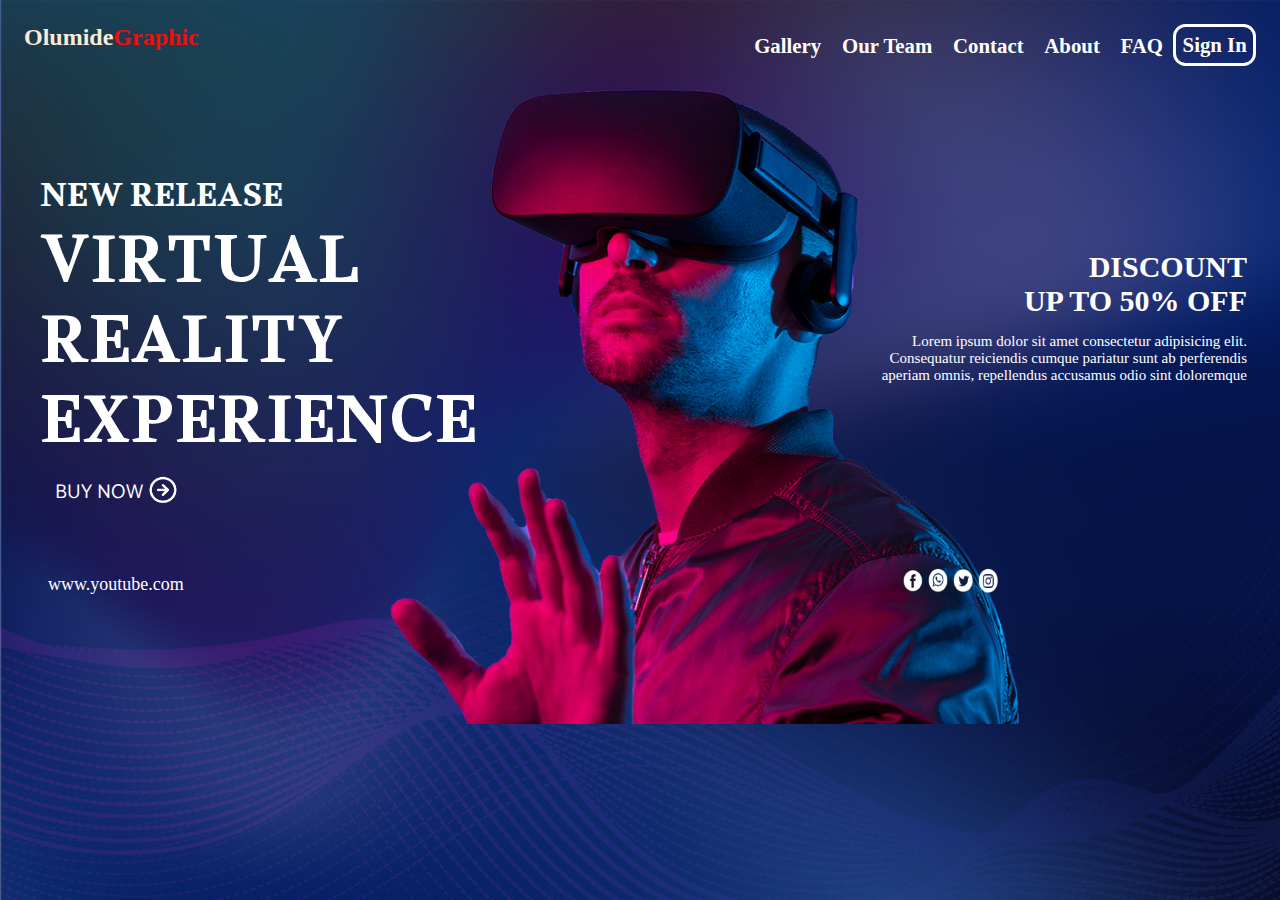
<file: index.html>
<!DOCTYPE html>
<html lang="en">
<head>
    <meta charset="UTF-8">
    <meta http-equiv="X-UA-Compatible" content="IE=edge">
    <meta name="viewport" content="width=device-width, initial-scale=1.0">
    <title>Portfolio</title>
  <link rel="stylesheet" href="Home/css/index.css"> 
  <link rel="icon" type="image/png" sizes="32x32" href="./Home/img/background 121.png"> 
  <script src="Gallery/index.js"></script>
</head>
<body>


    <div class="navbar">
        <div class="container">
            <a class="logo" href="index.html">Olumide<span>Graphic</span></a>

            <img id="mobile-cta" class="mobile-menu" src="Gallery/img/menu.svg" alt="Open Navigation">

            <nav>  
                <img id="mobile-exit" class="mobile-menu-exit" src="Gallery/img/exit.svg" alt="Close Navigation">
                
                <ul class="secondary-nav">
                    <li><a href="gallery.html">Gallery</a></li>
                <li><a href="team.html">Our Team</a></li>
                <li><a href="#">Contact</a></li>
                    <li><a href="about.html">About</a></li>
                <li><a href="#">FAQ</a></li>
                <li><a class="log-in" href="Sign_in.html">Sign In</a></li>
                </ul>
            </nav>
        </div>
    </div>





    <section class="center">
        <div class="center-left">
            <div class="new">
                NEW RELEASE
            </div>

            <div class="virtual">
                VIRTUAL REALITY EXPERIENCE 
           
            </div>

            <div class="buy">
                BUY NOW<a href="index.html"> <img src="Home/img/arrow.png" alt="" srcset=""></a>
 
             </div>

        </div>

        <div class="center-middle">
            <img src="Home/img/person 12.png" alt="" srcset="">

        </div>


        <div class="center-right">
            <div class="discount">
                DISCOUNT <br> UP TO 50% OFF
            </div>

            <div class="lorem">
                <p> Lorem ipsum dolor sit amet consectetur 
                adipisicing elit. Consequatur reiciendis cumque 
                pariatur sunt ab perferendis aperiam omnis,
                repellendus accusamus odio sint doloremque </p>
            </div>
        </div>
    </section>

    <section class="down">
        
        <p class="youtube"> 
            <a href="index.html" >www.youtube.com</a>
        </p>

        <div class="icon">
            <a href="http://m.me/Olumide Emmanuel" target="_blank"> <img  src="Home/img/icon 1 facebook.png" alt="facebook" srcset=""></a>
            <a href="https://wa.link/3yh1e9" target="_blank"> <img src="Home/img/icon 2 whatapp.png" alt="whatapp" srcset=""></a>
            <a href="http://www.twitter.com/Olumhidey_Emma" target="_blank"> <img src="Home/img/icon 3 twitter.png" alt="twitter" srcset=""></a>
            <a href=""> <img src="Home/img/icon 4 instagram.png" alt="instagram" srcset=""></a>
         </div>
    </section>



    <script>

        const mobileBtn = document.getElementById('mobile-cta')
              nav = document.querySelector('nav')
              mobileBtnExit = document.getElementById('mobile-exit');
    
        mobileBtn.addEventListener('click', () => {
            nav.classList.add('menu-btn');
        })
    
        mobileBtnExit.addEventListener('click', () => {
            nav.classList.remove('menu-btn');
        })
    
    
    
    </script>
</body>
</file>
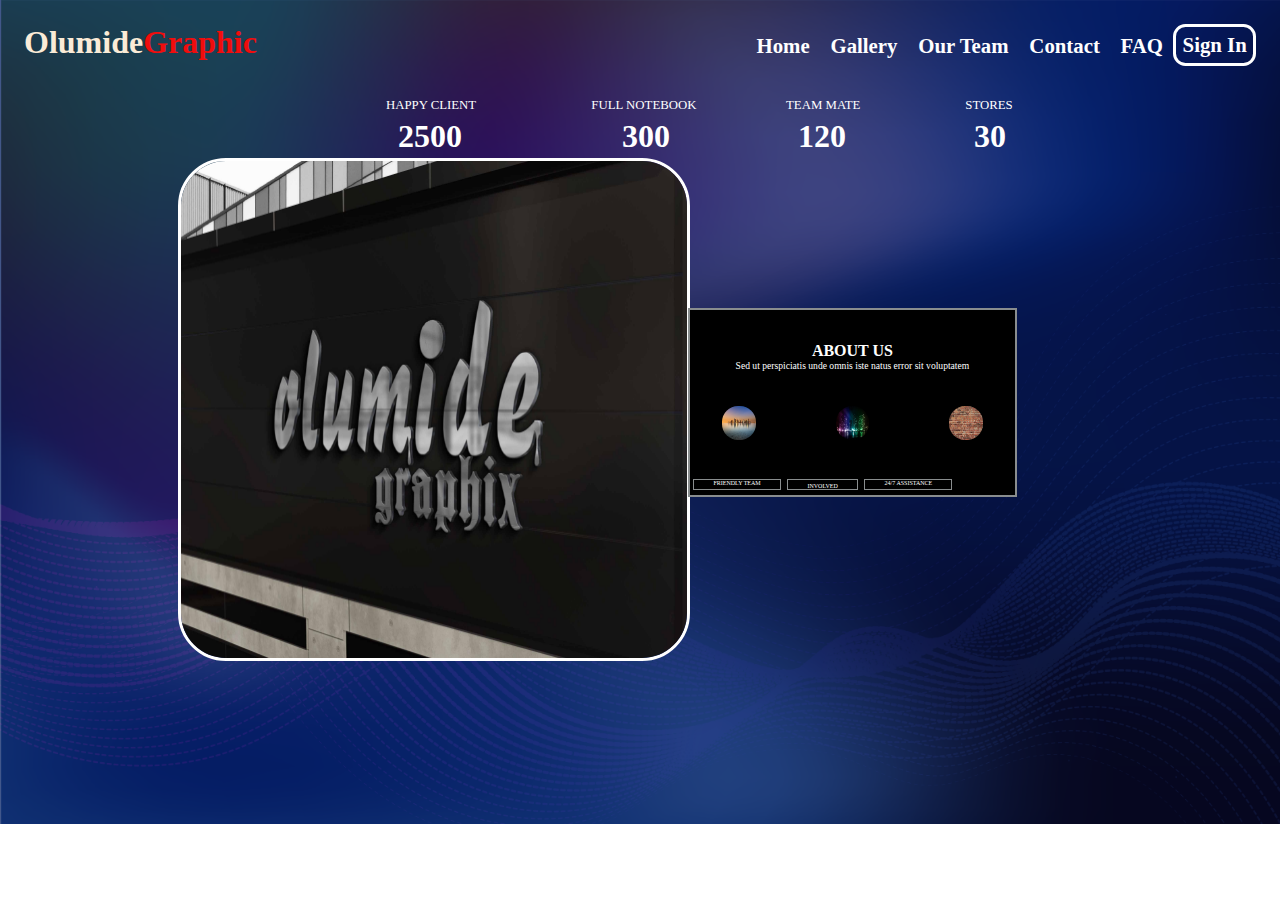
<file: about.html>
<!DOCTYPE html>
<html lang="en">
<head>
    <meta charset="UTF-8">
    <meta http-equiv="X-UA-Compatible" content="IE=edge">
    <meta name="viewport" content="width=device-width, initial-scale=1.0">
    <title>Document</title>
    <link rel="stylesheet" href="About/css/about.css">
</head>
<body>
    
    <div class="navbar">
        <div class="container">
            <a class="logo" href="index.html">Olumide<span>Graphic</span></a>

            <img id="mobile-cta" class="mobile-menu" src="About/img/menu.svg" alt="Open Navigation">

            <nav>
                <img id="mobile-exit" class="mobile-menu-exit" src="About/img/exit.svg" alt="Close Navigation">
                
                <ul class="secondary-nav">
                    <li><a href="index.html">Home</a></li>
                    <li><a href="gallery.html">Gallery</a></li>
                <li><a href="team.html">Our Team</a></li>
                <li><a href="#">Contact</a></li>
                <li><a href="#">FAQ</a></li>
                <li><a class="log-in" href="Sign_in.html">Sign In</a></li>
                </ul>
            </nav>
        </div>
    </div>
    
    
    <!-- <section class="navbar">   
        <div class="container">
        
            <a class="logo" href="/index.html">About<span></span></a>
          <nav>
            <ul>
                <li><a href="/Home/index.html">Home</a></li>
                <li><a href="/Gallery/index.html">Gallery</a></li>
                <li><a href="/Our Team/team.html">Our Team</a></li>
                <li><a href="#">Contact</a></li>
                <li><a href="#">FAQ</a></li>
                <li><a class="log-in" href="/Sign In/Sign_in.html">Sign In</a></li>
            </ul>
        </nav>
        </div>
    </section> -->



    <section class="testimonials" id="testimonials">
        <div class="number">
            <div class="a"> 2500</div>
            <div class="b">300</div>
            <div class="c">120</div>
            <div class="d">30 <br></div> 
        </div>
        <div class="letters">
            <div class="ab">HAPPY CLIENT</div>
            <div class="bb">FULL NOTEBOOK</div>
            <div class="cb">TEAM MATE</div>
            <div class="db">STORES</div>    
        </div>
        <div>
            <img src="About/img/olumide mck up 2(1).jpg" alt="" class="img">
        </div>                    
    </section>

    <section class="about" id="about">            
       
        <div class="about-us">
            <div class="our">
                ABOUT US
            </div>
            <div class="our-w">
                Sed ut perspiciatis unde omnis iste natus error sit voluptatem 
            </div>

            <div class="number">
                <div class="a"> <img src="About/img/1.jpg" alt=""></div>
                <div class="b"><img src="About/img/2.jpg" alt=""></div>
                <div class="c"><img src="About/img/20210105_143340.jpg" alt=""></div>
            </div>
            <div class="letters">
                <div class="ab">FRIENDLY TEAM</div>
                <div class="bb">INVOLVED</div>
                <div class="cb">24/7 ASSISTANCE</div>
            </div>
        </div>
    </section>

    <script>

        const mobileBtn = document.getElementById('mobile-cta')
              nav = document.querySelector('nav')
              mobileBtnExit = document.getElementById('mobile-exit');

        mobileBtn.addEventListener('click', () => {
            nav.classList.add('menu-btn');
        })

        mobileBtnExit.addEventListener('click', () => {
            nav.classList.remove('menu-btn');
        })



    </script>
</body>
</html>
</file>
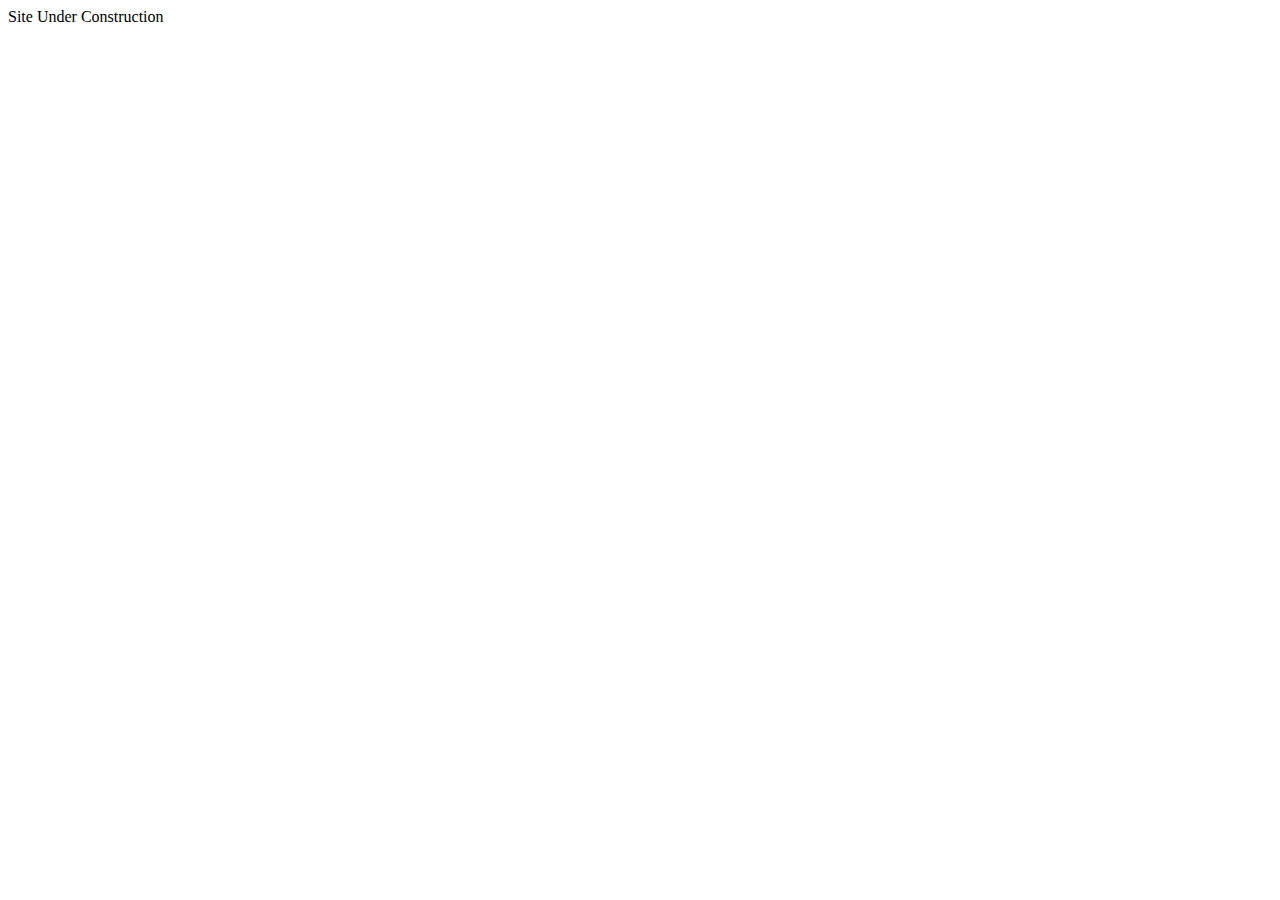
<file: create.html>
<!DOCTYPE html>
<html lang="en">
<head>
    <meta charset="UTF-8">
    <meta http-equiv="X-UA-Compatible" content="IE=edge">
    <meta name="viewport" content="width=device-width, initial-scale=1.0">
    <title>Document</title>
</head>
<body>
    Site Under Construction
</body>
</html>
</file>
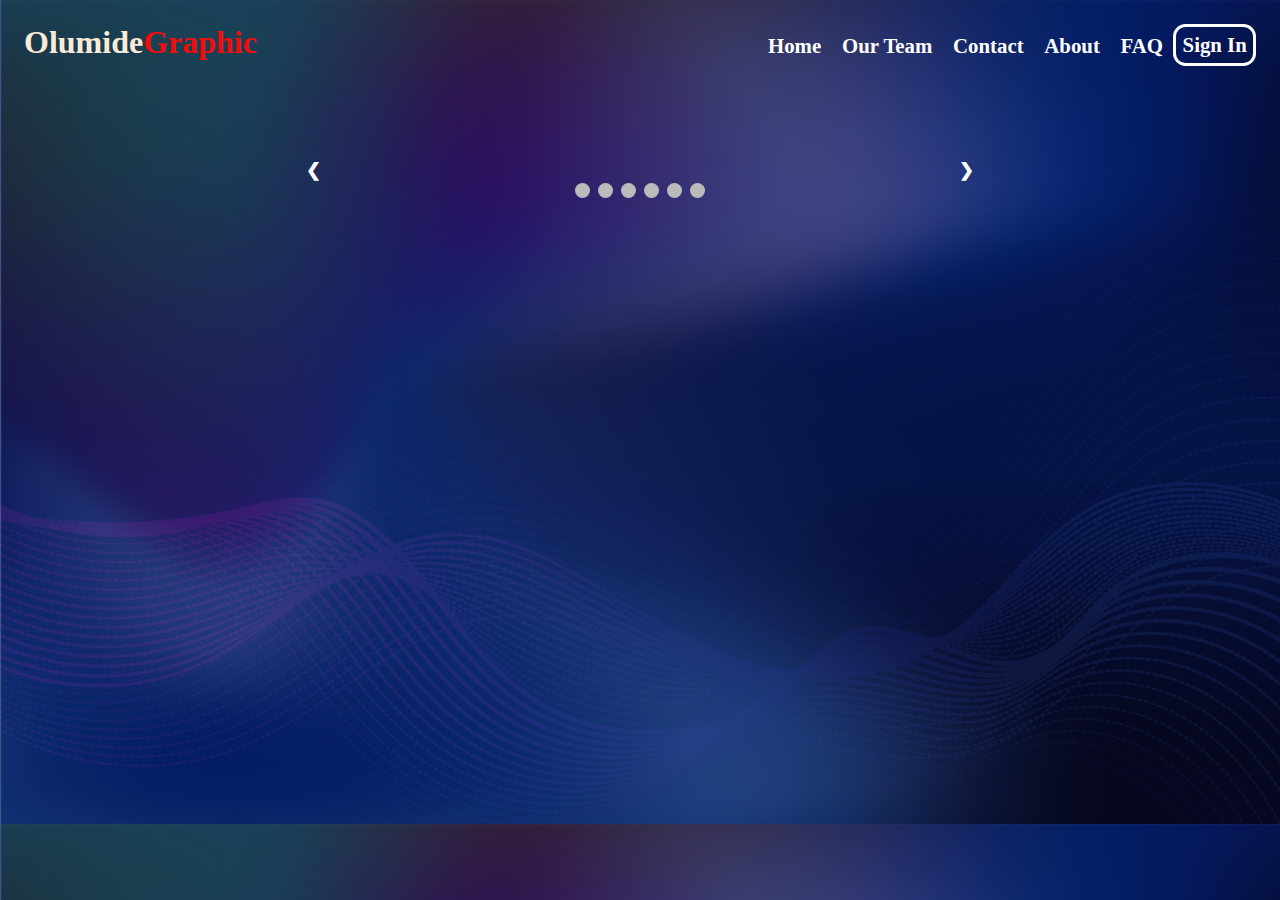
<file: gallery.html>
<!DOCTYPE html>
<html lang="en">
<head>
    <meta charset="UTF-8">
    <meta http-equiv="X-UA-Compatible" content="IE=edge">
    <meta name="viewport" content="width=device-width, initial-scale=1.0">
    <title>Document</title>
  <link rel="stylesheet" href="Gallery/css/gallery.css">  
  <script src="Gallery/index.js"></script>
</head>
<body>


    <div class="navbar">
        <div class="container">
            <a class="logo" href="index.html">Olumide<span>Graphic</span></a>

            <img id="mobile-cta" class="mobile-menu" src="Gallery/img/menu.svg" alt="Open Navigation">

            <nav>
                <img id="mobile-exit" class="mobile-menu-exit" src="Gallery/img/exit.svg" alt="Close Navigation">
                
                <ul class="secondary-nav">
                    <li><a href="index.html">Home</a></li>
                <li><a href="team.html">Our Team</a></li>
                <li><a href="#">Contact</a></li>
                    <li><a href="about.html">About</a></li>
                <li><a href="#">FAQ</a></li>
                <li><a class="log-in" href="Sign_in.html">Sign In</a></li>
                </ul>
            </nav>
        </div>
    </div>




    <!-- <section class="navbar">

        
        
        <div class="container">
        
            <a class="logo" href="/index.html">Gallery<span></span></a>
          <nav>
            <ul>
                <li><a href="/Home/index.html">Home</a></li>
                <li><a href="/Our Team/team.html">Our Team</a></li>
                <li><a href="#">Contact</a></li>
                <li><a href="/About/about.html">About</a></li>
                <li><a href="#">FAQ</a></li>
                <li><a class="log-in" href="/Sign In/Sign_in.html">Sign In</a></li>
            </ul>
        </nav>
        </div>
    </section> -->
    

<section class="Slideshow ">
    <!-- Slideshow container -->
    <div class="slideshow-container">

        <!-- Full-width images with number and caption text -->
        <div class="mySlides fade">
        <div class="numbertext">1 / 6</div>
        <img src="Gallery/img/1.jpg" style="width:100%">
        <div class="text">Caption One</div>
        </div>

        <div class="mySlides fade">
        <div class="numbertext">2 / 6</div>
        <img src="Gallery/img/2.jpg" style="width:100%">
        <div class="text">Caption Two</div>
        </div>

        <div class="mySlides fade">
        <div class="numbertext">3 / 6</div>
        <img src="Gallery/img/3.jpg" style="width:100%">
        <div class="text">Caption Three</div>
        </div>

        
        <div class="mySlides fade">
        <div class="numbertext">4 / 6</div>
        <img src="Gallery/img/2.jpg"  style=" width:100%">
        <div class="text">Caption Four</div>
        </div>

        
        <div class="mySlides fade">
            <div class="numbertext">5 / 6</div>
            <img src="Gallery/img/5.jpg" style="width:100%">
            <div class="text">Caption Five</div>
            </div>


            <div class="mySlides fade">
                <div class="numbertext">6 / 6</div>
                <img src="Gallery/img/6.jpg" style="width:100%">
                <div class="text">Caption Six</div>
                </div>
        <!-- Next and previous buttons -->
        <a class="prev" onclick="plusSlides(-1)">&#10094;</a>
        <a class="next" onclick="plusSlides(1)">&#10095;</a>
    </div>
    <br>

        <!-- The dots/circles -->
        <div style="text-align:center">
            <span class="dot" onclick="currentSlide(1)"></span>
            <span class="dot" onclick="currentSlide(2)"></span>
            <span class="dot" onclick="currentSlide(3)"></span>
            <span class="dot" onclick="currentSlide(4)"></span>
            <span class="dot" onclick="currentSlide(5)"></span>
            <span class="dot" onclick="currentSlide(6)"></span>
    </div>
</section>

<script>

    const mobileBtn = document.getElementById('mobile-cta')
          nav = document.querySelector('nav')
          mobileBtnExit = document.getElementById('mobile-exit');

    mobileBtn.addEventListener('click', () => {
        nav.classList.add('menu-btn');
    })

    mobileBtnExit.addEventListener('click', () => {
        nav.classList.remove('menu-btn');
    })



</script>


</body>
</html>
</file>
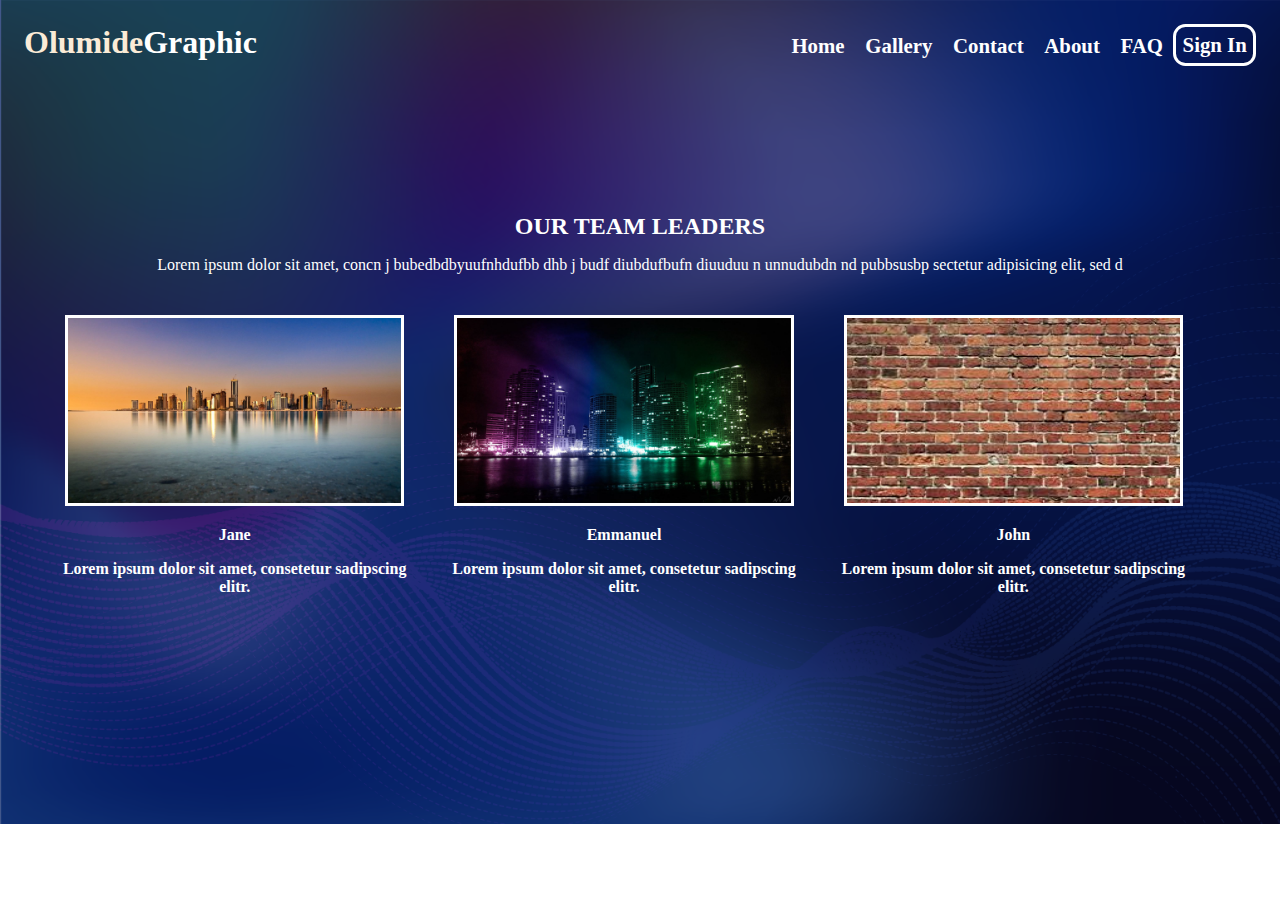
<file: team.html>
<!DOCTYPE html>
<html lang="en">
<head>
    <meta charset="UTF-8">
    <meta http-equiv="X-UA-Compatible" content="IE=edge">
    <meta name="viewport" content="width=device-width, initial-scale=1.0">
    <title>Document</title>
    <link rel="stylesheet" href="Our Team/css/team.css">  
  <script src="#"></script>
</head>
<body>
    
    <div class="navbar">
        <div class="container">
            <a class="logo" href="index.html">Olumide<span>Graphic</span></a>

            <img id="mobile-cta" class="mobile-menu" src="Our Team/img/menu.svg" alt="Open Navigation">

            <nav>
                <img id="mobile-exit" class="mobile-menu-exit" src="Our Team/img/exit.svg" alt="Close Navigation">
                
                <ul class="secondary-nav">
                    <li><a href="index.html">Home</a></li>
                <li><a href="gallery.html">Gallery</a></li>
                <li><a href="#">Contact</a></li>
                    <li><a href="about.html">About</a></li>
                <li><a href="#">FAQ</a></li>
                <li><a class="log-in" href="Sign_in.html">Sign In</a></li>
                </ul>
            </nav>
        </div>
    </div>
    
    
    
    <!-- <section class="navbar">

        
        
        <div class="container">
        
            <a class="logo" href="/index.html">Our Team<span></span></a>
          <nav>
            <ul>
                <li><a href="/Home/index.html">Home</a></li>
                <li><a href="/Gallery/index.html">Gallery</a></li>
                <li><a href="#">Contact</a></li>
                <li><a href="/About/about.html">About</a></li>
                <li><a href="#">FAQ</a></li>
                <li><a class="log-in" href="/Sign In/Sign_in.html">Sign In</a></li>
            </ul>
        </nav>
        </div>
    </section> -->

    <section class="team-leader">
        <div class="our">
            OUR TEAM LEADERS
        </div>

        <div class="note">
            Lorem ipsum dolor sit amet, concn j  bubedbdbyuufnhdufbb  dhb j budf  diubdufbufn diuuduu  n  unnudubdn    nd pubbsusbp sectetur adipisicing elit, sed d
        </div>
        <div class="team-3">
            <ul>
                <li>
                    <img src="Our Team/img/1.jpg"><br>
                    <div class="name1">  Jane
                        <div class="name11">Lorem ipsum dolor sit amet, consetetur sadipscing elitr.
                        </div> 
                    </div>
                </li>
                                    
                <li>
                    <img src="Our Team/img/2.jpg"><br>
                    <div class="name2">  Emmanuel
                        <div class="name22">  Lorem ipsum dolor sit amet, consetetur sadipscing elitr.
                        </div> 
                    </div>
                </li>

                <li>
                    <img src="Our Team/img/20210105_143340.jpg"><br>
                    <div class="name3">John
                        <div class="name33"> Lorem ipsum dolor sit amet, consetetur sadipscing elitr.
                        </div> 
                    </div>
                </li>

            </ul>
        </div>
    </section>


    <script>

        const mobileBtn = document.getElementById('mobile-cta')
              nav = document.querySelector('nav')
              mobileBtnExit = document.getElementById('mobile-exit');

        mobileBtn.addEventListener('click', () => {
            nav.classList.add('menu-btn');
        })

        mobileBtnExit.addEventListener('click', () => {
            nav.classList.remove('menu-btn');
        })



    </script>
</body>
</html>
</file>
<file: Home/css/index.css>
@import url("https://fonts.googleapis.com/css2?family=Alkalami&display=swap");
@import url("https://fonts.googleapis.com/css2?family=Passion+One&display=swap");
@import url("https://fonts.googleapis.com/css2?family=Catamaran:wght@300&display=swap");
body {
  position: relative;
  background-image: url("../img/background 121.png");
  background-repeat: no-repeat;
  background-size: auto;
  color: white;
  overflow-x: hidden;
  height: 100%;
}

.navbar {
  padding: 1em;
}

.navbar .logo {
  color: antiquewhite;
  text-decoration: none;
  font-weight: bolder;
  font-size: 1.5em;
}

.navbar .logo span {
  color: #f00d0d;
}

.navbar nav {
  display: none;
}

.navbar .container {
  display: -webkit-box;
  display: -ms-flexbox;
  display: flex;
  place-content: space-between;
}

.navbar .mobile-menu {
  cursor: pointer;
}

a {
  color: #444444;
}

ul {
  list-style-type: none;
  margin: 0;
  padding: 0;
}

section {
  padding: 5em 2em;
}

nav.menu-btn {
  display: block;
}

nav {
  position: fixed;
  z-index: 999;
  width: 66%;
  right: 0;
  top: 0;
  background: #20272E;
  height: 100vh;
  padding: 1em;
}

nav ul.primary-nav {
  margin-top: 5em;
}

nav li a {
  color: white;
  text-decoration: none;
  display: block;
  padding: .5em;
  font-size: 1.3em;
  text-align: right;
}

nav li a:hover {
  -webkit-text-decoration: solid;
          text-decoration: solid;
  color: #0bdf8e;
}

.mobile-menu-exit {
  float: right;
  margin: .5em;
  cursor: pointer;
}

.center {
  margin: 15px;
  padding: 0px;
}

.center .center-left {
  padding: 2px;
}

.center .new {
  font-family: 'Alkalami', serif;
  text-align: center;
  font-size: 25px;
}

.center .virtual {
  font-family: 'Alkalami', serif;
  text-align: center;
  font-size: 40px;
  line-height: 40px;
  font-family: 'Passion One', cursive;
}

.center .buy {
  padding-top: 20px;
  font-family: 'Catamaran', sans-serif;
  display: -webkit-box;
  display: -ms-flexbox;
  display: flex;
  padding-left: 30px;
}

.center .buy img {
  width: 15px;
  height: 15px;
}

.center .center-middle img {
  padding-top: 26px;
  width: 15em;
  min-height: 15rem;
  margin-left: auto;
  margin-right: auto;
  display: block;
  border: 5px solid white;
}

.center .center-right {
  padding: 10px;
}

.center .center-right .discount {
  font-weight: bold;
}

.down {
  padding: 0px;
  display: -webkit-box;
  display: -ms-flexbox;
  display: flex;
}

.down .youtube {
  padding-left: 25px;
}

.down .youtube a {
  text-decoration: none;
  color: white;
  font-size: 15px;
}

.down .youtube a:hover {
  color: white;
}

.down .youtube a:active {
  color: #0400ff;
}

.down .icon {
  padding-top: 15px;
  padding-left: 20px;
}

.down .icon img {
  height: 25px;
  width: 25x;
  padding-right: 5px;
}

@media only screen and (min-width: 375px) {
  .down {
    padding: 0px;
    display: -webkit-box;
    display: -ms-flexbox;
    display: flex;
  }
  .down .youtube {
    padding-left: 25px;
  }
  .down .youtube a {
    text-decoration: none;
    color: white;
    font-size: 15px;
  }
  .down .youtube a:hover {
    color: white;
  }
  .down .youtube a:active {
    color: #0400ff;
  }
  .down .icon {
    padding-top: 15px;
    padding-left: 70px;
  }
  .down .icon img {
    height: 25px;
    width: 25x;
    padding-right: 5px;
  }
}

@media only screen and (min-width: 768px) {
  body {
    overflow-y: hidden;
    overflow-x: hidden;
  }
  .mobile-menu, .mobile-menu-exit {
    display: none;
  }
  .logo {
    color: antiquewhite;
    text-decoration: none;
    font-weight: bolder;
    font-size: 2em;
  }
  .logo span {
    color: #f00d0d;
  }
  .navbar {
    -webkit-box-pack: justify;
        -ms-flex-pack: justify;
            justify-content: space-between;
  }
  .navbar nav {
    display: -ms-grid;
    display: grid;
    background: none;
    position: unset;
    height: auto;
    width: 100%;
    padding: 0;
  }
  .secondary-nav {
    display: -webkit-box;
    display: -ms-flexbox;
    display: flex;
    -webkit-box-pack: end;
        -ms-flex-pack: end;
            justify-content: end;
  }
  li {
    list-style-type: none;
  }
  li a {
    text-decoration: none;
    cursor: pointer;
    color: white;
    padding: .1em 1em;
    font-weight: bold;
  }
  li a:hover {
    -webkit-text-decoration: solid;
            text-decoration: solid;
    color: #0bdf8e;
  }
  .log-in {
    color: white;
    border: 3px solid white;
    padding: .3em;
    border-radius: .6em;
  }
  .log-in:hover {
    background-color: #7a73b9;
    color: white;
  }
  .center {
    margin: 15px;
    padding: 0px;
    display: -webkit-box;
    display: -ms-flexbox;
    display: flex;
  }
  .center .center-left {
    padding: 0px;
  }
  .center .new {
    font-family: 'Alkalami', serif;
    text-align: left;
    font-size: 25px;
    padding-top: 70px;
    padding-left: 15px;
  }
  .center .virtual {
    font-family: 'Alkalami', serif;
    text-align: left;
    font-size: 60px;
    line-height: 50px;
    padding-left: 15px;
    font-family: 'Passion One', cursive;
  }
  .center .buy {
    padding-top: 10px;
    font-family: 'Catamaran', sans-serif;
    display: -webkit-box;
    display: -ms-flexbox;
    display: flex;
    padding-left: 15px;
    font-size: 20px;
  }
  .center .buy img {
    padding-left: 5px;
    width: 15px;
    height: 15px;
  }
  .center .center-middle img {
    position: absolute;
    padding-left: 0px;
    padding-top: 60px;
    min-width: 30em;
    min-height: 30em;
    left: 30%;
    border: 0px;
  }
  .center .center-right {
    padding: 0px;
    padding-top: 130px;
  }
  .center .center-right .discount {
    font-weight: bold;
    font-size: 18px;
    text-align: right;
  }
  .center .center-right .lorem {
    font-size: 13px;
    text-align: right;
    padding-left: 200px;
  }
  .down {
    position: absolute;
    top: 120%;
    padding: 0px;
    display: -webkit-box;
    display: -ms-flexbox;
    display: flex;
  }
  .down .youtube {
    padding-left: 0px;
  }
  .down .youtube a {
    text-decoration: none;
    color: white;
    font-size: 20px;
  }
  .down .youtube a:hover {
    color: white;
  }
  .down .youtube a:active {
    color: #0400ff;
  }
  .down .icon {
    padding-top: 20px;
    padding-left: 460px;
  }
  .down .icon img {
    height: 20px;
    width: 20px;
    padding-right: 5px;
  }
}

@media only screen and (min-width: 1024px) {
  .center {
    margin: 15spx;
    padding: 0px;
    display: -webkit-box;
    display: -ms-flexbox;
    display: flex;
  }
  .center .center-left {
    padding: 2px;
    padding-top: 0px;
  }
  .center .new {
    font-family: 'Alkalami', serif;
    text-align: left;
    font-size: 35px;
  }
  .center .virtual {
    font-family: 'Alkalami', serif;
    text-align: left;
    font-size: 70px;
    line-height: 80px;
  }
  .center .buy {
    padding-top: 0px;
    font-family: 'Catamaran', sans-serif;
    display: -webkit-box;
    display: -ms-flexbox;
    display: flex;
    padding-left: 30px;
    font-size: 20px;
  }
  .center .buy img {
    padding-left: 5px;
    width: 30px;
    height: 30px;
  }
  .center .center-middle img {
    position: absolute;
    top: 5%;
    left: 30%;
    z-index: 10;
    padding-top: 50px;
    width: 40em;
    height: 40rem;
    margin-left: auto;
    margin-right: auto;
  }
  .center .center-right {
    padding: 10px;
    padding-top: 150px;
  }
  .center .center-right .discount {
    font-weight: bold;
    font-size: 30px;
  }
  .center .center-right .lorem {
    font-size: 15px;
    padding-left: 300px;
  }
  .down {
    position: absolute;
    top: 550px;
    left: 15px;
    margin: 0%;
    display: -webkit-box;
    display: -ms-flexbox;
    display: flex;
  }
  .down .youtube {
    padding-left: 25px;
  }
  .down .youtube a {
    text-decoration: none;
    color: white;
    font-size: 18px;
  }
  .down .youtube a:hover {
    color: white;
  }
  .down .youtube a:active {
    color: #0400ff;
  }
  .down .icon {
    position: absolute;
    top: 10px;
    left: 420px;
    z-index: 10;
    display: -webkit-box;
    display: -ms-flexbox;
    display: flex;
    padding-top: 0px;
  }
  .down .icon img {
    height: 25px;
    width: 35x;
    padding-right: 5px;
  }
}

@media only screen and (min-width: 1366px) {
  .center {
    margin: 15spx;
    padding: 0px;
    display: -webkit-box;
    display: -ms-flexbox;
    display: flex;
  }
  .center .center-left {
    padding: 2px;
    padding-top: 0px;
  }
  .center .new {
    font-family: 'Alkalami', serif;
    text-align: left;
    font-size: 35px;
  }
  .center .virtual {
    font-family: 'Alkalami', serif;
    text-align: left;
    font-size: 70px;
    line-height: 80px;
  }
  .center .buy {
    padding-top: 0px;
    font-family: 'Catamaran', sans-serif;
    display: -webkit-box;
    display: -ms-flexbox;
    display: flex;
    padding-left: 30px;
    font-size: 20px;
  }
  .center .buy img {
    padding-left: 5px;
    width: 30px;
    height: 30px;
  }
  .center .center-middle img {
    position: absolute;
    top: 5%;
    left: 30%;
    z-index: 10;
    padding-top: 50px;
    width: 40em;
    height: 40rem;
    margin-left: auto;
    margin-right: auto;
  }
  .center .center-right {
    padding: 10px;
    padding-top: 150px;
  }
  .center .center-right .discount {
    font-weight: bold;
    font-size: 30px;
  }
  .center .center-right .lorem {
    font-size: 15px;
    padding-left: 300px;
  }
  .down {
    position: absolute;
    top: 550px;
    left: 15px;
    margin: 0%;
    display: -webkit-box;
    display: -ms-flexbox;
    display: flex;
  }
  .down .youtube {
    padding-left: 25px;
  }
  .down .youtube a {
    text-decoration: none;
    color: white;
    font-size: 18px;
  }
  .down .youtube a:hover {
    color: white;
  }
  .down .youtube a:active {
    color: #0400ff;
  }
  .down .icon {
    position: absolute;
    top: 10px;
    left: 720px;
    z-index: 10;
    display: -webkit-box;
    display: -ms-flexbox;
    display: flex;
    padding-top: 0px;
  }
  .down .icon img {
    height: 25px;
    width: 35x;
    padding-right: 15px;
  }
}

@media only screen and (min-width: 1440px) {
  .center {
    margin: 15px;
    padding: 0px;
    display: -webkit-box;
    display: -ms-flexbox;
    display: flex;
  }
  .center .center-left {
    padding: 2px;
    padding-top: 20px;
  }
  .center .new {
    font-family: 'Alkalami', serif;
    text-align: left;
    font-size: 50px;
  }
  .center .virtual {
    font-family: 'Alkalami', serif;
    text-align: left;
    font-size: 90px;
    line-height: 80px;
  }
  .center .buy {
    padding-top: 5px;
    font-family: 'Catamaran', sans-serif;
    display: -webkit-box;
    display: -ms-flexbox;
    display: flex;
    padding-left: 30px;
    font-size: 30px;
  }
  .center .buy img {
    padding-left: 5px;
    width: 30px;
    height: 30px;
  }
  .center .center-middle img {
    position: absolute;
    top: 2%;
    left: 25%;
    z-index: 10;
    padding-top: 50px;
    width: 50em;
    height: 55rem;
    margin-left: auto;
    margin-right: auto;
  }
  .center .center-right {
    padding: 10px;
    padding-top: 350px;
  }
  .center .center-right .discount {
    font-weight: bold;
    font-size: 30px;
  }
  .center .center-right .lorem {
    font-size: 15px;
  }
  .down {
    padding-top: 70px;
    margin: 0%;
    display: -webkit-box;
    display: -ms-flexbox;
    display: flex;
  }
  .down .youtube {
    padding-left: 25px;
  }
  .down .youtube a {
    text-decoration: none;
    color: white;
    font-size: 30px;
  }
  .down .youtube a:hover {
    color: white;
  }
  .down .youtube a:active {
    color: #0400ff;
  }
  .down .icon {
    padding-top: 0px;
    padding-left: 630px;
  }
  .down .icon img {
    height: 25px;
    width: 35x;
    padding-right: 5px;
  }
}
/*# sourceMappingURL=index.css.map */
</file>
<file: About/css/about.css>
@import url("https://fonts.googleapis.com/css2?family=Poppins:wght@400;700&display=swap");
body {
  position: relative;
  background-image: url("../img/background 121.png");
  background-repeat: no-repeat;
  background-size: cover;
  color: white;
  overflow-x: hidden;
}

.navbar {
  padding: 1em;
}

.navbar .logo {
  color: antiquewhite;
  text-decoration: none;
  font-weight: bolder;
  font-size: 2em;
}

.navbar .logo span {
  color: #f00d0d;
}

.navbar nav {
  display: none;
}

.navbar .container {
  display: -webkit-box;
  display: -ms-flexbox;
  display: flex;
  place-content: space-between;
}

.navbar .mobile-menu {
  cursor: pointer;
}

a {
  color: #444444;
}

ul {
  list-style-type: none;
  margin: 0;
  padding: 0;
}

section {
  padding: 5em 2em;
}

nav.menu-btn {
  display: block;
}

nav {
  position: fixed;
  z-index: 999;
  width: 66%;
  right: 0;
  top: 0;
  background: #20272E;
  height: 100vh;
  padding: 1em;
}

nav ul.primary-nav {
  margin-top: 5em;
}

nav li a {
  color: white;
  text-decoration: none;
  display: block;
  padding: .5em;
  font-size: 1.3em;
  text-align: right;
}

nav li a:hover {
  -webkit-text-decoration: solid;
          text-decoration: solid;
  color: #0bdf8e;
}

.mobile-menu-exit {
  float: right;
  margin: .5em;
  cursor: pointer;
}

.testimonials {
  background: none;
  text-align: center;
}

.testimonials .number {
  display: -webkit-box;
  display: -ms-flexbox;
  display: flex;
  color: #ffffff;
  font-weight: bold;
  padding-left: 0em;
  font-size: 1.6em;
  font-family: 'Times New Roman', Times, serif;
}

.testimonials .number .a {
  padding-right: 4em;
}

.testimonials .number .b {
  padding-right: 3em;
}

.testimonials .number .c {
  padding-right: 4em;
}

.testimonials .number .d {
  padding-right: 5em;
}

.testimonials .letters {
  display: -webkit-box;
  display: -ms-flexbox;
  display: flex;
  color: white;
  padding-bottom: 4.5em;
  padding-left: 0.3em;
  font-size: .7em;
  font-family: 'Times New Roman', Times, serif;
}

.testimonials .letters .ab {
  padding-right: 8.9em;
}

.testimonials .letters .bb {
  padding-right: 6em;
}

.testimonials .letters .cb {
  padding-right: 8.5em;
}

.testimonials .letters .db {
  padding-left: 0.7em;
}

.testimonials .img {
  height: 80%;
  width: 80%;
  margin: 0%;
  padding: 0%;
  border: 3px solid #ffffff;
  border-radius: 3em;
}

.about {
  padding: 0em;
  padding-top: 0em;
  padding-left: 4em;
  display: -webkit-box;
  display: -ms-flexbox;
  display: flex;
}

.about img {
  width: 11em;
  height: 8em;
  padding: 2em;
}

.about .about-us {
  padding-top: 2em;
  border: 2px solid #898d8e;
  background: #000000;
}

.about .about-us .our {
  text-align: center;
  font-size: 1em;
  font-weight: bold;
}

.about .about-us .our-w {
  text-align: center;
  font-size: .6em;
}

.about .number {
  display: -webkit-box;
  display: -ms-flexbox;
  display: flex;
  padding-top: .2em;
}

.about .number .a {
  padding-right: 1em;
}

.about .number .a img {
  width: 2.1em;
  height: 2.1em;
  border-radius: 3em;
}

.about .number .b {
  padding-right: 1em;
}

.about .number .b img {
  width: 2.1em;
  height: 2.1em;
  border-radius: 3em;
}

.about .number .c {
  padding-right: 0em;
}

.about .number .c img {
  width: 2.1em;
  height: 2.1em;
  border-radius: 3em;
}

.about .letters {
  display: -webkit-box;
  display: -ms-flexbox;
  display: flex;
  color: white;
  padding-bottom: .5em;
  padding-left: 0em;
  font-size: .2em;
  font-family: 'Times New Roman', Times, serif;
}

.about .letters .ab {
  padding-right: 6em;
  padding-left: 6em;
  border: 1px solid #898d8e;
  margin: 1em;
  text-align: center;
}

.about .letters .bb {
  padding-right: 6em;
  padding-left: 6em;
  padding-top: 1em;
  border: 1px solid #898d8e;
  margin: 1em;
}

.about .letters .cb {
  padding-right: 6em;
  padding-left: 6em;
  border: 1px solid #898d8e;
  margin: 1em;
  text-align: center;
}

@media only screen and (min-width: 768px) {
  .mobile-menu, .mobile-menu-exit {
    display: none;
  }
  .logo {
    color: antiquewhite;
    text-decoration: none;
    font-weight: bolder;
    font-size: 2em;
  }
  .logo span {
    color: #f00d0d;
  }
  .navbar {
    -webkit-box-pack: justify;
        -ms-flex-pack: justify;
            justify-content: space-between;
  }
  .navbar nav {
    display: -ms-grid;
    display: grid;
    background: none;
    position: unset;
    height: auto;
    width: 100%;
    padding: 0;
  }
  .secondary-nav {
    display: -webkit-box;
    display: -ms-flexbox;
    display: flex;
    -webkit-box-pack: end;
        -ms-flex-pack: end;
            justify-content: end;
  }
  li {
    list-style-type: none;
  }
  li a {
    text-decoration: none;
    cursor: pointer;
    color: white;
    padding: .1em 1em;
    font-weight: bold;
  }
  li a:hover {
    -webkit-text-decoration: solid;
            text-decoration: solid;
    color: #0bdf8e;
  }
  .log-in {
    color: white;
    border: 3px solid white;
    padding: .3em;
    border-radius: .6em;
  }
  .log-in:hover {
    background-color: #7a73b9;
    color: white;
  }
  .testimonials {
    background: none;
    text-align: center;
  }
  .testimonials .number {
    display: -webkit-box;
    display: -ms-flexbox;
    display: flex;
    color: #ffffff;
    font-weight: bold;
    padding-left: 5em;
    font-size: 1.6em;
    font-family: 'Times New Roman', Times, serif;
  }
  .testimonials .number .a {
    padding-right: 5em;
  }
  .testimonials .number .b {
    padding-right: 4em;
  }
  .testimonials .number .c {
    padding-right: 4em;
  }
  .testimonials .number .d {
    padding-right: 5em;
  }
  .testimonials .letters {
    display: -webkit-box;
    display: -ms-flexbox;
    display: flex;
    color: white;
    padding-bottom: 4.5em;
    padding-left: 10em;
    font-size: .7em;
    font-family: 'Times New Roman', Times, serif;
  }
  .testimonials .letters .ab {
    padding-right: 8em;
  }
  .testimonials .letters .bb {
    padding-right: 6em;
  }
  .testimonials .letters .cb {
    padding-right: 6em;
  }
  .testimonials .letters .db {
    padding-left: 0.7em;
  }
  .testimonials .img {
    height: 80%;
    width: 80%;
    margin: 0%;
    padding: 0%;
    border: 3px solid #ffffff;
    border-radius: 3em;
  }
  .about {
    padding: 12em;
    padding-top: 1em;
    padding-bottom: 4em;
    display: -webkit-box;
    display: -ms-flexbox;
    display: flex;
  }
  .about img {
    width: 11em;
    height: 8em;
    padding: 2em;
  }
  .about .about-us {
    padding-top: 2em;
    border: 2px solid #898d8e;
    background: #000000;
  }
  .about .about-us .our {
    text-align: center;
    font-size: 1em;
    font-weight: bold;
  }
  .about .about-us .our-w {
    text-align: center;
    font-size: .6em;
  }
  .about .number {
    display: -webkit-box;
    display: -ms-flexbox;
    display: flex;
    padding-top: .2em;
  }
  .about .number .a {
    padding-right: 1em;
  }
  .about .number .a img {
    width: 2.1em;
    height: 2.1em;
    border-radius: 3em;
  }
  .about .number .b {
    padding-right: 1em;
  }
  .about .number .b img {
    width: 2.1em;
    height: 2.1em;
    border-radius: 3em;
  }
  .about .number .c {
    padding-right: 0em;
  }
  .about .number .c img {
    width: 2.1em;
    height: 2.1em;
    border-radius: 3em;
  }
  .about .letters {
    display: -webkit-box;
    display: -ms-flexbox;
    display: flex;
    color: white;
    padding-bottom: .5em;
    padding-left: 0em;
    font-size: .2em;
    font-family: 'Times New Roman', Times, serif;
  }
  .about .letters .ab {
    padding-right: 6em;
    padding-left: 6em;
    border: 1px solid #898d8e;
    margin: 1em;
    text-align: center;
  }
  .about .letters .bb {
    padding-right: 6em;
    padding-left: 6em;
    padding-top: 1em;
    border: 1px solid #898d8e;
    margin: 1em;
  }
  .about .letters .cb {
    padding-right: 6em;
    padding-left: 6em;
    border: 1px solid #898d8e;
    margin: 1em;
    text-align: center;
  }
}

@media only screen and (min-width: 1080px) {
  body {
    overflow-x: hidden;
    overflow-y: hidden;
  }
  .testimonials {
    background: none;
    text-align: center;
  }
  .testimonials .number {
    display: -webkit-box;
    display: -ms-flexbox;
    display: flex;
    color: #ffffff;
    font-weight: bold;
    font-size: 2em;
    font-family: 'Times New Roman', Times, serif;
    position: absolute;
    top: 110px;
    left: 230px;
  }
  .testimonials .number .a {
    padding-right: 5em;
  }
  .testimonials .number .b {
    padding-right: 4em;
  }
  .testimonials .number .c {
    padding-right: 4em;
  }
  .testimonials .number .d {
    padding-right: 5em;
  }
  .testimonials .letters {
    display: -webkit-box;
    display: -ms-flexbox;
    display: flex;
    color: white;
    font-size: .8em;
    font-family: 'Times New Roman', Times, serif;
    position: absolute;
    top: 90px;
    left: 250px;
  }
  .testimonials .letters .ab {
    padding-right: 9em;
  }
  .testimonials .letters .bb {
    padding-right: 7em;
  }
  .testimonials .letters .cb {
    padding-right: 7.5em;
  }
  .testimonials .letters .db {
    padding-left: 0.7em;
  }
  .testimonials .img {
    height: 210%;
    width: 40%;
    margin: 0%;
    padding: 0%;
    border: 3px solid #ffffff;
    border-radius: 3em;
    position: absolute;
    top: 150px;
    left: 170px;
  }
  .about {
    display: -webkit-box;
    display: -ms-flexbox;
    display: flex;
    position: absolute;
    top: 120%;
    right: 5%;
  }
  .about img {
    width: 11em;
    height: 8em;
    padding: 2em;
  }
  .about .about-us {
    padding-top: 2em;
    border: 2px solid #898d8e;
    background: #000000;
  }
  .about .about-us .our {
    text-align: center;
    font-size: 1em;
    font-weight: bold;
  }
  .about .about-us .our-w {
    text-align: center;
    font-size: .6em;
  }
  .about .number {
    display: -webkit-box;
    display: -ms-flexbox;
    display: flex;
    padding-top: .2em;
  }
  .about .number .a {
    padding-right: 1em;
  }
  .about .number .a img {
    width: 2.1em;
    height: 2.1em;
    border-radius: 3em;
  }
  .about .number .b {
    padding-right: 1em;
  }
  .about .number .b img {
    width: 2.1em;
    height: 2.1em;
    border-radius: 3em;
  }
  .about .number .c {
    padding-right: 0em;
  }
  .about .number .c img {
    width: 2.1em;
    height: 2.1em;
    border-radius: 3em;
  }
  .about .letters {
    display: -webkit-box;
    display: -ms-flexbox;
    display: flex;
    color: white;
    padding-bottom: .5em;
    padding-left: 0em;
    font-size: .2em;
    font-family: 'Times New Roman', Times, serif;
  }
  .about .letters .ab {
    padding-right: 6em;
    padding-left: 6em;
    border: 1px solid #898d8e;
    margin: 1em;
    text-align: center;
  }
  .about .letters .bb {
    padding-right: 6em;
    padding-left: 6em;
    padding-top: 1em;
    border: 1px solid #898d8e;
    margin: 1em;
  }
  .about .letters .cb {
    padding-right: 6em;
    padding-left: 6em;
    border: 1px solid #898d8e;
    margin: 1em;
    text-align: center;
  }
}
/*# sourceMappingURL=about.css.map */
</file>
<file: Gallery/css/gallery.css>
@import url("https://fonts.googleapis.com/css2?family=Poppins:wght@400;700&display=swap");
body {
  position: relative;
  background-image: url("../img/background 121.png");
  background-repeat: repeat-y;
  background-size: cover;
  color: white;
  overflow-y: hidden;
}

.navbar {
  padding: 1em;
}

.navbar .logo {
  color: antiquewhite;
  text-decoration: none;
  font-weight: bolder;
  font-size: 2em;
}

.navbar .logo span {
  color: #f00d0d;
}

.navbar nav {
  display: none;
}

.navbar .container {
  display: -webkit-box;
  display: -ms-flexbox;
  display: flex;
  place-content: space-between;
}

.navbar .mobile-menu {
  cursor: pointer;
}

a {
  color: #444444;
}

ul {
  list-style-type: none;
  margin: 0;
  padding: 0;
}

section {
  padding: 5em 2em;
}

nav.menu-btn {
  display: block;
}

nav {
  position: fixed;
  z-index: 999;
  width: 66%;
  right: 0;
  top: 0;
  background: #20272E;
  height: 100vh;
  padding: 1em;
}

nav ul.primary-nav {
  margin-top: 5em;
}

nav li a {
  color: white;
  text-decoration: none;
  display: block;
  padding: .5em;
  font-size: 1.3em;
  text-align: right;
}

nav li a:hover {
  -webkit-text-decoration: solid;
          text-decoration: solid;
  color: #0bdf8e;
}

.mobile-menu-exit {
  float: right;
  margin: .5em;
  cursor: pointer;
}

@media only screen and (min-width: 768px) {
  body {
    overflow-y: hidden;
  }
  .mobile-menu, .mobile-menu-exit {
    display: none;
  }
  .logo {
    color: antiquewhite;
    text-decoration: none;
    font-weight: bolder;
    font-size: 2em;
  }
  .logo span {
    color: #f00d0d;
  }
  .navbar {
    -webkit-box-pack: justify;
        -ms-flex-pack: justify;
            justify-content: space-between;
  }
  .navbar nav {
    display: -ms-grid;
    display: grid;
    background: none;
    position: unset;
    height: auto;
    width: 100%;
    padding: 0;
  }
  .secondary-nav {
    display: -webkit-box;
    display: -ms-flexbox;
    display: flex;
    -webkit-box-pack: end;
        -ms-flex-pack: end;
            justify-content: end;
  }
  li {
    list-style-type: none;
  }
  li a {
    text-decoration: none;
    cursor: pointer;
    color: white;
    padding: .1em 1em;
    font-weight: bold;
  }
  li a:hover {
    -webkit-text-decoration: solid;
            text-decoration: solid;
    color: #0bdf8e;
  }
  .log-in {
    color: white;
    border: 3px solid white;
    padding: .3em;
    border-radius: .6em;
  }
  .log-in:hover {
    background-color: #7a73b9;
    color: white;
  }
}

* {
  -webkit-box-sizing: border-box;
          box-sizing: border-box;
}

/* Slideshow container */
.slideshow-container {
  max-width: 700px;
  position: relative;
  margin: auto;
}

/* Hide the images by default */
.mySlides {
  display: none;
}

/* Next & previous buttons */
.prev, .next {
  cursor: pointer;
  position: absolute;
  top: 50%;
  width: auto;
  margin-top: -22px;
  padding: 16px;
  color: white;
  font-weight: bold;
  font-size: 18px;
  -webkit-transition: 0.6s ease;
  transition: 0.6s ease;
  border-radius: 1px 3px 3px 1px;
  -webkit-user-select: none;
     -moz-user-select: none;
      -ms-user-select: none;
          user-select: none;
}

/* Position the "next button" to the right */
.next {
  right: 0;
  border-radius: 3px 0 0 3px;
}

/* On hover, add a black background color with a little bit see-through */
.prev:hover, .next:hover {
  background-color: rgba(0, 0, 0, 0.8);
}

/* Caption text */
.text {
  color: #ffffff;
  font-size: 20px;
  font-weight: bolder;
  padding: 8px 12px;
  position: absolute;
  bottom: 8px;
  width: 100%;
  text-align: center;
  background-color: rgba(187, 187, 187, 0.445);
}

/* Number text (1/3 etc) */
.numbertext {
  color: #ffffff;
  font-size: 12px;
  font-weight: bold;
  padding: 8px 12px;
  position: absolute;
  top: 0;
}

/* The dots/bullets/indicators */
.dot {
  cursor: pointer;
  height: 15px;
  width: 15px;
  margin: 0 2px;
  background-color: #bbb;
  border-radius: 50%;
  display: inline-block;
  -webkit-transition: background-color 0.6s ease;
  transition: background-color 0.6s ease;
}

.active, .dot:hover {
  background-color: #717171;
}

/* Fading animation */
.fade {
  -webkit-animation-name: fade;
          animation-name: fade;
  -webkit-animation-duration: 1.5s;
          animation-duration: 1.5s;
}

@-webkit-keyframes fade {
  from {
    opacity: .4;
  }
  to {
    opacity: 1;
  }
}

@keyframes fade {
  from {
    opacity: .4;
  }
  to {
    opacity: 1;
  }
}
/*# sourceMappingURL=gallery.css.map */
</file>
<file: Our Team/css/team.css>
@import url("https://fonts.googleapis.com/css2?family=Poppins:wght@400;700&display=swap");
body {
  position: relative;
  background-image: url("../img/background 121.png");
  background-repeat: no-repeat;
  background-size: cover;
  color: white;
  overflow-y: hidden;
}

.navbar {
  padding: 1em;
}

.navbar .logo {
  color: antiquewhite;
  text-decoration: none;
  font-weight: bolder;
  font-size: 2em;
}

.navbar .logo span {
  color: white;
}

.navbar nav {
  display: none;
}

.navbar .container {
  display: -webkit-box;
  display: -ms-flexbox;
  display: flex;
  place-content: space-between;
}

.navbar .mobile-menu {
  cursor: pointer;
}

a {
  color: #444444;
}

ul {
  list-style-type: none;
  margin: 0;
  padding: 0;
}

section {
  padding: 5em 2em;
}

nav.menu-btn {
  display: block;
}

nav {
  position: fixed;
  z-index: 999;
  width: 66%;
  right: 0;
  top: 0;
  background: #20272E;
  height: 100vh;
  padding: 1em;
}

nav ul.primary-nav {
  margin-top: 5em;
}

nav li a {
  color: white;
  text-decoration: none;
  display: block;
  padding: .5em;
  font-size: 1.3em;
  text-align: right;
}

nav li a:hover {
  -webkit-text-decoration: solid;
          text-decoration: solid;
  color: #0bdf8e;
}

.mobile-menu-exit {
  float: right;
  margin: .5em;
  cursor: pointer;
}

.team-leader .our {
  text-align: center;
  padding-top: 2em;
  font-weight: 900;
  font-size: 1.5em;
  color: #ffffff;
}

.team-leader .note {
  text-align: center;
  padding-left: 2em;
  padding-right: 2em;
  padding-top: 1em;
  font-weight: 500;
}

.team-3 {
  background-color: none;
  padding-bottom: 4em;
}

.team-3 ul {
  display: -webkit-box;
  display: -ms-flexbox;
  display: flex;
  padding-top: 2em;
  padding-right: 2em;
}

.team-3 li {
  list-style-type: none;
  color: white;
  border-radius: 3%;
  text-align: center;
  width: 80%;
  margin: .6em;
}

.team-3 li .name1 {
  padding-top: 1em;
  font-weight: bold;
}

.team-3 li .name1 .name11 {
  padding-top: 1em;
}

.team-3 li .name2 {
  padding-top: 1em;
  font-weight: bold;
}

.team-3 li .name2 .name22 {
  padding-top: 1em;
}

.team-3 li .name3 {
  padding-top: 1em;
  font-weight: bold;
}

.team-3 li .name3 .name33 {
  padding-top: 1em;
}

.team-3 li img {
  width: 90%;
  height: 55%;
  border: 3px solid #ffffff;
}

@media only screen and (min-width: 768px) {
  .mobile-menu, .mobile-menu-exit {
    display: none;
  }
  .logo {
    color: antiquewhite;
    text-decoration: none;
    font-weight: bolder;
    font-size: 2em;
  }
  .logo span {
    color: #f00d0d;
  }
  .navbar {
    -webkit-box-pack: justify;
        -ms-flex-pack: justify;
            justify-content: space-between;
  }
  .navbar nav {
    display: -ms-grid;
    display: grid;
    background: none;
    position: unset;
    height: auto;
    width: 100%;
    padding: 0;
  }
  .secondary-nav {
    display: -webkit-box;
    display: -ms-flexbox;
    display: flex;
    -webkit-box-pack: end;
        -ms-flex-pack: end;
            justify-content: end;
  }
  li {
    list-style-type: none;
  }
  li a {
    text-decoration: none;
    cursor: pointer;
    color: white;
    padding: .1em 1em;
    font-weight: bold;
  }
  li a:hover {
    -webkit-text-decoration: solid;
            text-decoration: solid;
    color: #0bdf8e;
  }
  .log-in {
    color: white;
    border: 3px solid white;
    padding: .3em;
    border-radius: .6em;
  }
  .log-in:hover {
    background-color: #7a73b9;
    color: white;
  }
}
/*# sourceMappingURL=team.css.map */
</file>
